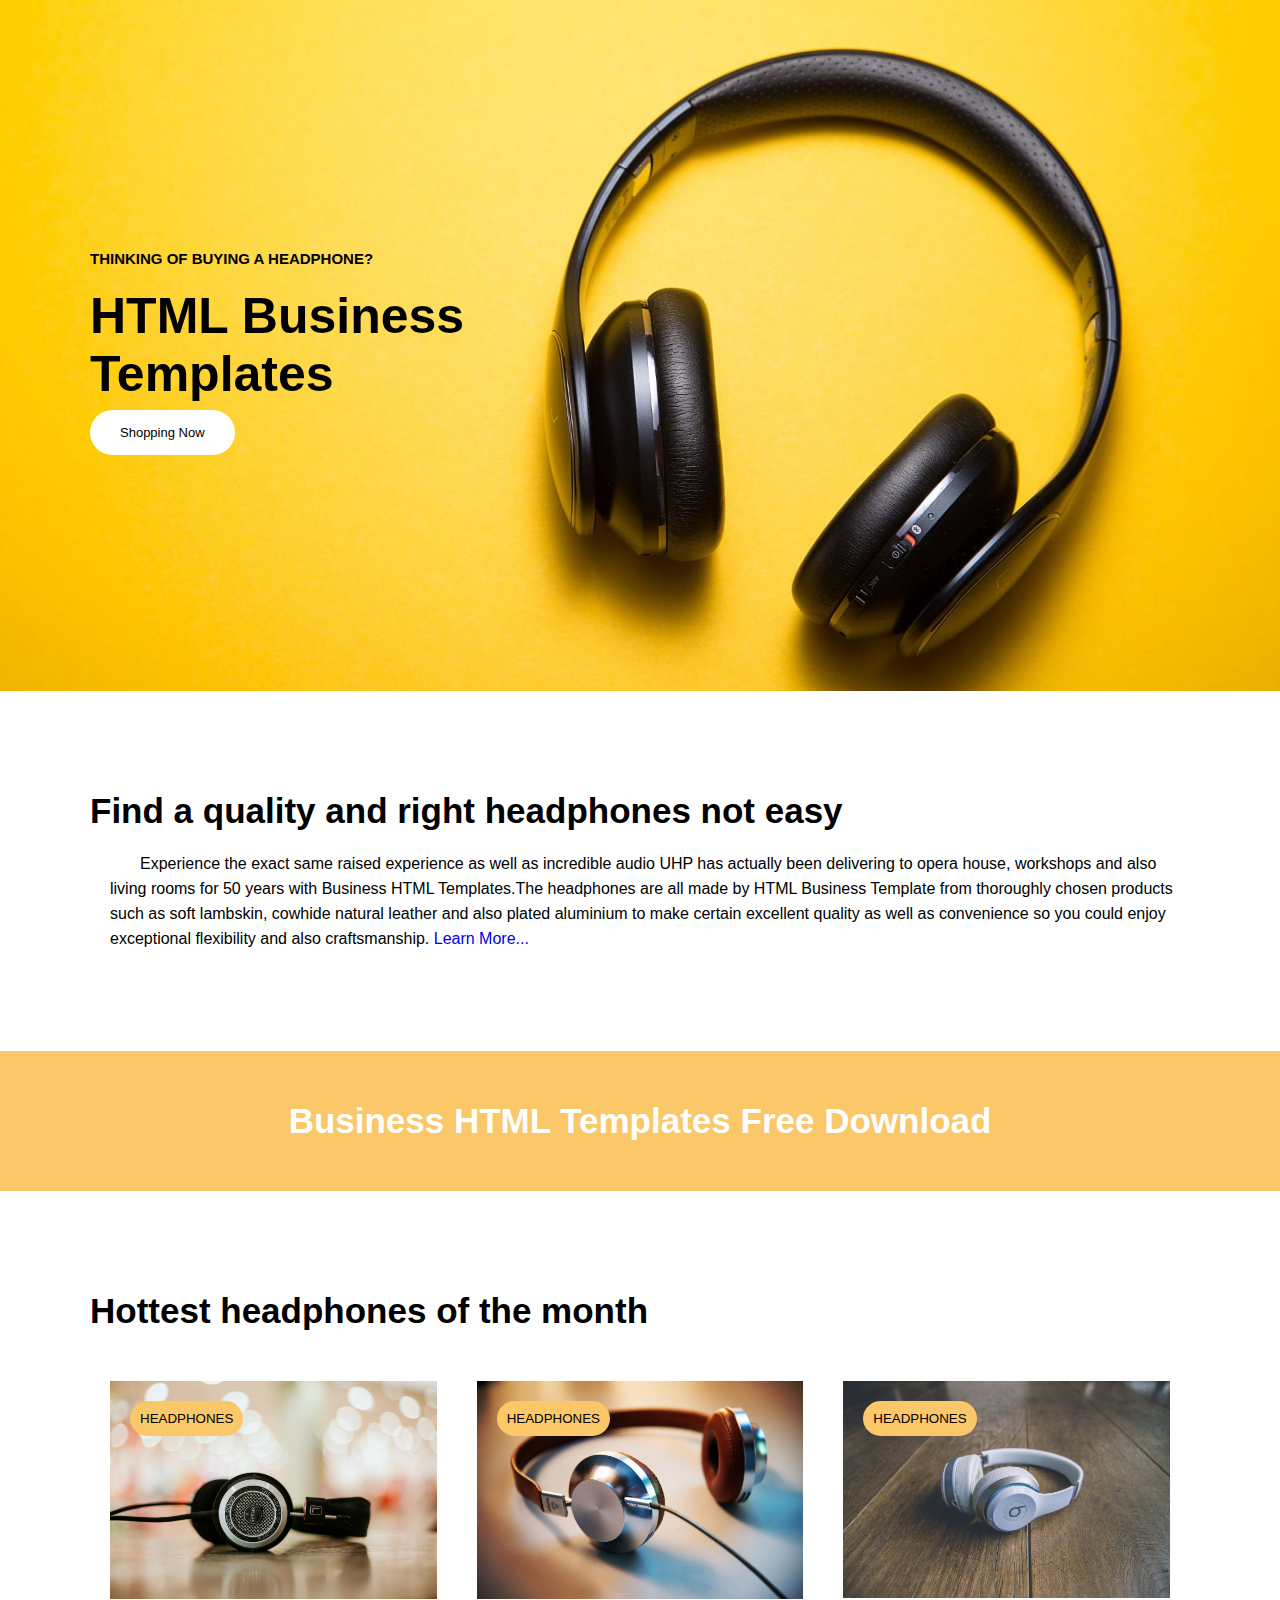
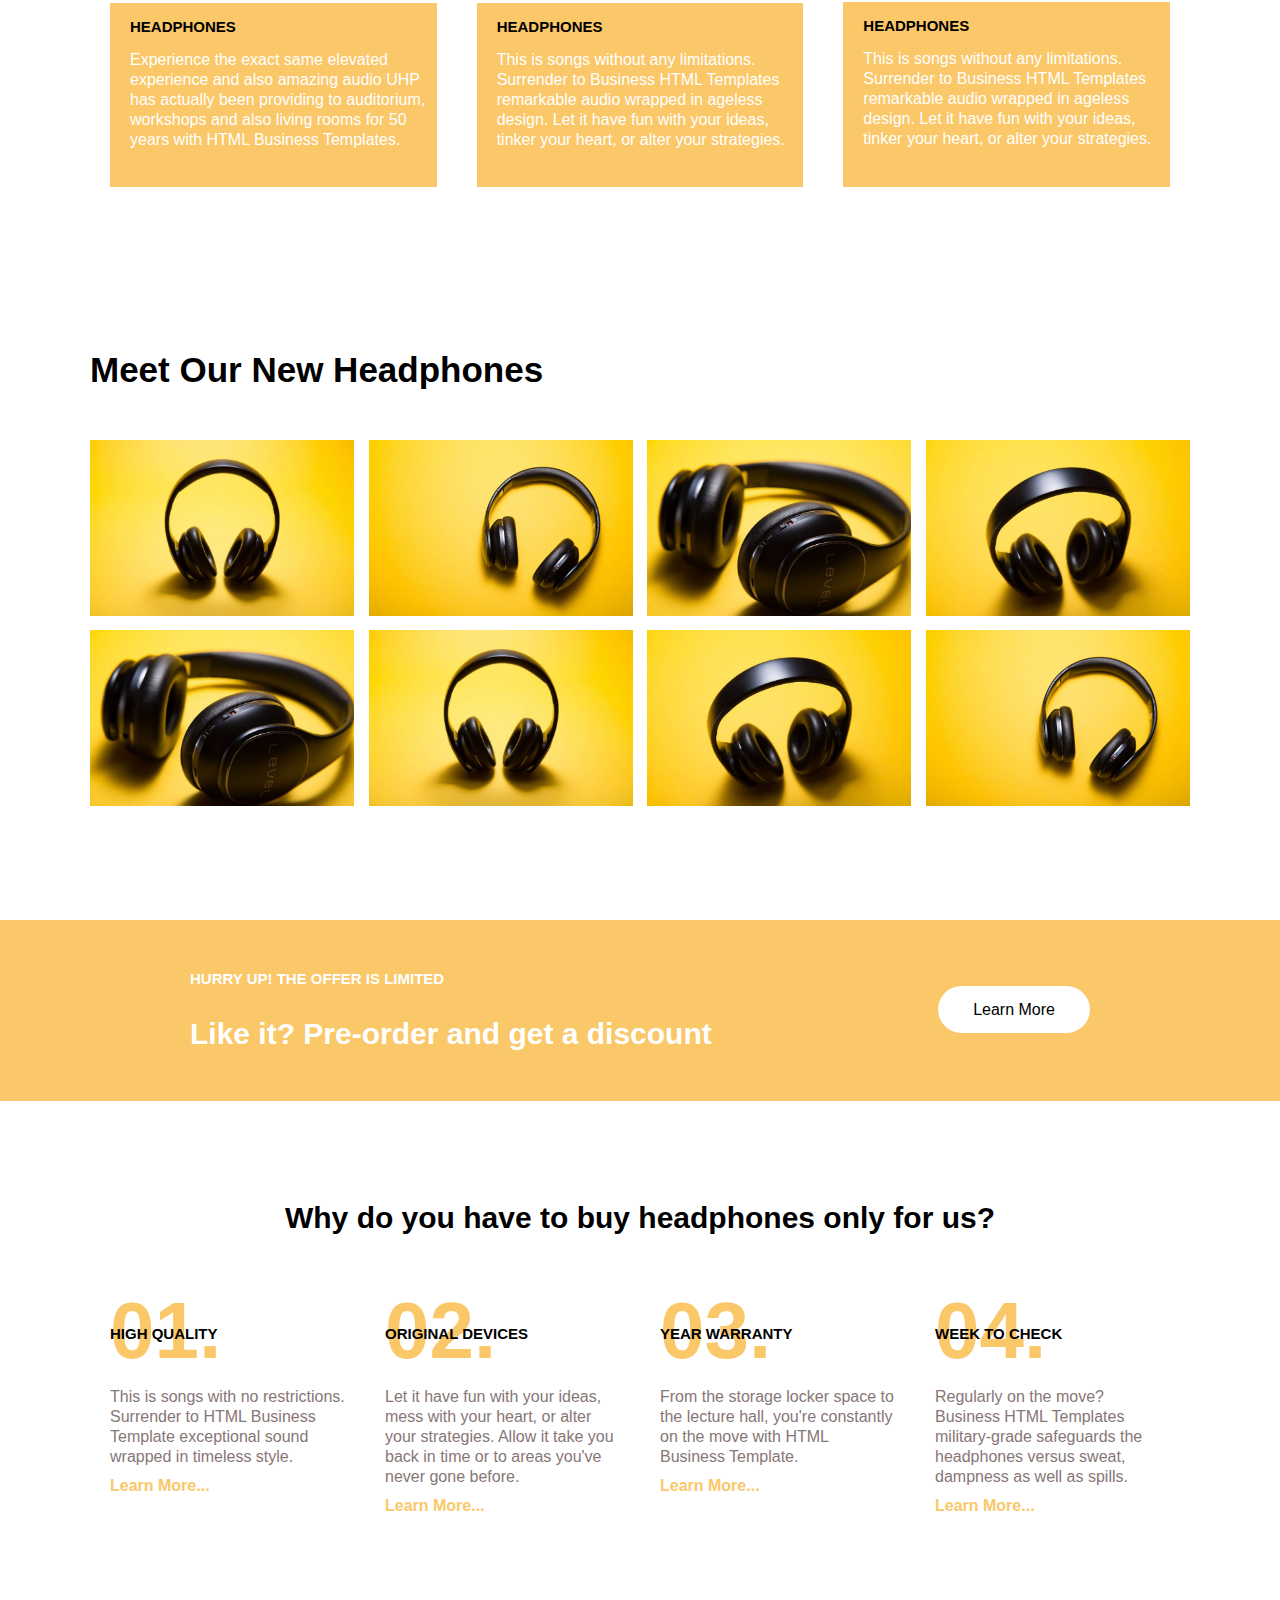
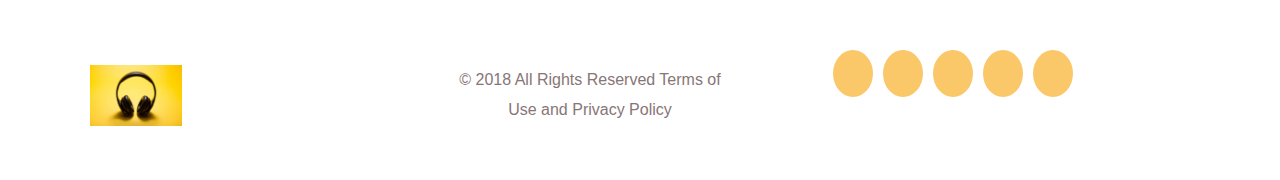
<file: Homework/index.html>
<!DOCTYPE html>
<html lang="en">

<head>
    <meta charset="UTF-8">
    <meta name="viewport" content="width=device-width, initial-scale=1.0">
    <meta http-equiv="X-UA-Compatible" content="ie=edge">
    <link rel="stylesheet" href="https://use.fontawesome.com/releases/v5.7.0/css/all.css"
        integrity="sha384-lZN37f5QGtY3VHgisS14W3ExzMWZxybE1SJSEsQp9S+oqd12jhcu+A56Ebc1zFSJ" crossorigin="anonymous">
    <link rel="stylesheet" href="css/style.css">
    <title>template</title>
</head>

<body>
    <header>
        <div class="continer">
            <div class=" HTML-bisiness">
                <p>THINKING OF BUYING A HEADPHONE?</p>
                <h1>HTML Business <br>Templates</h1>
                <div class="shopping"><a href="#">Shopping Now</a></div>
                <i class="fas fa-bars"></i>
            </div>
        </div>
    </header>
    <main>
        <section id="Find-a-quality">
            <div class="continer">
                <div class="Find">
                    <h2>Find a quality and right headphones not easy</h2>
                    <p>Experience the exact same raised experience as well as incredible audio UHP has actually been
                        delivering to opera house, workshops and also living rooms for 50 years with Business HTML
                        Templates.The headphones are all made by HTML Business Template from thoroughly chosen products
                        such as soft lambskin, cowhide natural leather and also plated aluminium to make certain
                        excellent quality as well as convenience so you could enjoy exceptional flexibility and also
                        craftsmanship.<a href="#"> Learn More...</a></p>
                </div>
            </div>
        </section>
        <section id="Business">
            <div class="continer">
                <h2>Business HTML Templates Free Download</h2>
            </div>
        </section>
        <section id="Hottest-headphones">
            <div class="continer">
                <h2>Hottest headphones of the month</h2>
                <div class="row-hottest">
                    <div class="col-4-headphones">
                        <div class="bmg1"><img src="img/03.jpg" alt="qara-nausnik"></img></div>
                        <div class="text">
                            <h3>HEADPHONES</h3>
                            <p>Experience the exact same elevated experience and also amazing audio UHP has actually
                                been providing to auditorium, workshops and also living rooms for 50 years with HTML
                                Business Templates.</p>
                            <div class="button"><button>HEADPHONES</button></div>
                        </div>

                    </div>
                    <div class="col-4-headphones">
                        <div class="bmg1"><img src="img/04.jpg" alt="gumusu-nausnik"></img></div>
                        <div class="text">
                            <h3>HEADPHONES</h3>
                            <p>This is songs without any limitations. Surrender to Business HTML Templates remarkable
                                audio wrapped in ageless design. Let it have fun with your ideas, tinker your heart, or
                                alter your strategies.</p>
                            <div class="button"><button>HEADPHONES</button></div>
                        </div>
                    </div>
                    <div class="col-4-headphones">
                        <div class="bmg1"><img src="img/05.jpg" alt="ag-nausnik"></img></div>
                        <div class="text">
                            <h3>HEADPHONES</h3>
                            <p>This is songs without any limitations. Surrender to Business HTML Templates remarkable
                                audio wrapped in ageless design. Let it have fun with your ideas, tinker your heart, or
                                alter your strategies.</p>
                            <div class="button"><button>HEADPHONES</button></div>
                        </div>
                    </div>
                </div>

            </div>
        </section>
        <section id="galery">
            <div class="continer">
                <h2>Meet Our New Headphones <i class="fas fa-fire-alt"></i></h2>

                <div class="row-galery">
                    <div class="col-3">
                        <img src="img/gallery00-1200x800-800x533.jpg" alt="nausnik"></img>
                        <div class="tex-galery">
                            <h3>Wireles</h3>
                            <i class="fas fa-plus"></i>
                        </div>
                    </div>
                    <div class="col-3">
                        <img src="img/malte-wingen-381988-unsplash-u7gjb6-2482955.jpg" alt="nausnik"></img>
                        <div class="tex-galery">
                            <h3>Touch Control</h3>
                            <i class="fas fa-plus"></i>
                        </div>
                    </div>
                    <div class="col-3">
                        <img src="img/gallery02-1200x800-800x533.jpg" alt="nausnik"></img>
                        <div class="tex-galery">
                            <h3>Sweat resistant</h3>
                            <i class="fas fa-plus"></i>
                        </div>
                    </div>
                    <div class="col-3">
                        <img src="img/malte-wingen-382148-1920x1280-800x533.jpg" alt="nausnik"></img>
                        <div class="tex-galery">
                            <h3>Moisture Production</h3>
                            <i class="fas fa-plus"></i>
                        </div>
                    </div>
                    <div class="col-3">
                        <img src="img/gallery02-1200x800-800x533.jpg" alt="nausnik"></img>
                        <div class="tex-galery">
                            <h3>30 Hr Power</h3>
                            <i class="fas fa-plus"></i>
                        </div>
                    </div>
                    <div class="col-3">
                        <img src="img/gallery00-1200x800-800x533.jpg" alt="nausnik"></img>
                        <div class="tex-galery">
                            <h3>On Ear Control</h3>
                            <i class="fas fa-plus"></i>
                        </div>
                    </div>
                    <div class="col-3">
                        <img src="img/malte-wingen-382148-1920x1280-800x533.jpg" alt="nausnik"></img>
                        <div class="tex-galery">
                            <h3>100 GB Memory</h3>
                            <i class="fas fa-plus"></i>
                        </div>
                    </div>
                    <div class="col-3">
                        <img src="img/malte-wingen-381988-unsplash-u7gjb6-2482955.jpg" alt="nausnik"></img>
                        <div class="tex-galery">
                            <h3>High Quality Audio</h3>
                            <i class="fas fa-plus"></i>
                        </div>
                    </div>
                </div>
            </div>
        </section>
        <section id="like-it">
            <div class="continer like-item">
                <div class="like">
                    <p>HURRY UP! THE OFFER IS LIMITED</p>
                    <h3>Like it? Pre-order and get a discount</h3>
                </div>
                <div><a href="#">Learn More</a></div>
            </div>
        </section>
        <section id="infos">
        <div class="continer">
            <h2>Why do you have to buy headphones only for us?</h2>
            <div class="row-info">
                <div class="col-3-info">
                <div class="items">01.</div>
                <h5>HIGH QUALITY</h5>
                <p>This is songs with no restrictions. Surrender to HTML Business Template exceptional sound wrapped in timeless style.</p>
                <div><a href="#">Learn More...</a></div>
                </div>
                <div class="col-3-info">
                        <div class="items">02.</div>
                        <h5>ORIGINAL DEVICES</h5>
                        <p>Let it have fun with your ideas, mess with your heart, or alter your strategies. Allow it take you back in time or to areas you've never gone before.</p>
                        <div><a href="#">Learn More...</a></div>
                        
                </div>
                <div class="col-3-info">
                        <div class="items">03.</div>
                        <h5>YEAR WARRANTY</h5>
                        <p>From the storage locker space to the lecture hall, you're constantly on the move with HTML Business Template.</p>
                        <div><a href="#">Learn More...</a></div>
                </div>
                <div class="col-3-info">
                        <div class="items">04.</div>
                        <h5>WEEK TO CHECK</h5>
                        <p>Regularly on the move? Business HTML Templates military-grade safeguards the headphones versus sweat, dampness as well as spills.</p>
                        <div><a href="#">Learn More...</a></div>
                </div>
            </div>
        </div>
        </section>
    </main>
    <footer>
        <section id="items">
         <div class="continer">
             <div class="row-item">
                 <div class="col-4-item">
                    <a href="#"><img src="img/gallery00-1200x800-800x533.jpg" alt="nausnik"><img></a> 
                 </div>
                 <div class="col-4-item">
                     <p>© 2018 All Rights Reserved Terms of Use and Privacy Policy</p>
                 </div>
                 <div class="col-4-item">
                        <ul>
                            <li><i class="fab fa-facebook-f"></i></li>
                            <li><i class="fab fa-twitter"></i></li>
                            <li><i class="fab fa-linkedin-in"></i></li>
                            <li><i class="fab fa-youtube-square"></i></li>
                            <li><i class="fas fa-rss-square"></i></li>
                        </ul>
                 </div>
             </div>
         </div>
        </section>
    </footer>
</body>

</html>
</file>
<file: Homework/css/style.css>
*{
  padding: 0;
  margin: 0;
  box-sizing: border-box;
  font-family: sans-serif;  
}
.continer{
    max-width: 1100px;
    margin: 0 auto;
}
header{
    background-image: url(../img/malte-wingen-381988-unsplash-u7gjb6-2482955.jpg);
    background-repeat: no-repeat;
    background-position: center;
    background-size: cover;
    padding:250px 0;
    position: relative;
}
.HTML-bisiness{
    display: flex;
    flex-direction: column;
}
.HTML-bisiness p{
    font-size: 15px;
    font-weight: bold;
    margin-bottom: 20px;
}
.HTML-bisiness h1{
    font-size: 50px;
    font-weight: bold;
    margin-bottom: 20px;
}
.HTML-bisiness .shopping a{
    background-color: #fff;
    padding: 15px 30px;
    border-radius: 50px;
    text-decoration: none;
    color:black;
    font-size: 13px;
}
.HTML-bisiness .shopping a:hover{
    background-color: rgb(199, 182, 182);
}
.HTML-bisiness i{
    font-size: 30px;
    position: fixed;
    top:3%;
    right:2%;
}
/* Find-a-quality-section */
#Find-a-quality{
    padding: 100px 0;
}
.Find h2{
font-size: 35px;
margin-bottom: 20px;
}
.Find p{
    text-indent: 30px;
    line-height: 25px;
    margin-left: 20px;
}
.Find a{
    text-decoration: none;
}
/* Business-section */
#Business{
    background-color: #FAC769;
    padding: 50px 0;
}
#Business h2{
    color: white;
    font-size: 35px;
    text-align: center;
}
/* Hottest-headphones-section */
#Hottest-headphones{
    padding: 100px 0;
}
#Hottest-headphones h2{
    font-size: 35px;
    margin-bottom: 50px;
}
.row-hottest{
    display: flex;
}
.col-4-headphones{
    width: 33.333%;
    padding: 0 20px;
    position: relative;
}
.col-4-headphones .bmg1 img{
    width: 100%;
    height: 100%;
   
}
.col-4-headphones .text{
    background-color: #FAC769;
    height: 50%;
    display: flex;
    flex-direction: column;
}
.col-4-headphones .text h3{
    color: black;
    margin-left: 20px;
    margin-bottom: 15px;
    margin-top: 15px;
    font-size: 15px;
}
.col-4-headphones .text p{
    color: #fff;
    margin-left: 20px;
    line-height: 20px;
}
.col-4-headphones .text .button{
    display: inline-block;
    
    
}
.col-4-headphones .text .button button{
    color: #000;
    background-color: #FAC769;
    padding: 8px;
    border-radius: 50px;
    border: 2px solid #FAC769;
    position: absolute;
    top:20px;
    left: 40px;
}
/* gallery-section */
#galery{
    padding: 100px 0;
}
.row-galery{
    display: flex;
    flex-wrap: wrap;
    justify-content:space-between;
}
.col-3{
    width: 24%;
    position: relative;
    cursor: pointer;
    margin-bottom: 10px;
}
.row-galery .col-3 img{
    width: 100%;
}
#galery h2{
    font-size: 35px;
    margin-bottom: 50px;
}
#galery h2 i{
    color: orange;
}
.col-3 .tex-galery h3{
    font-weight: bold;
    color: white;
    position: relative;
    top:120px;
    left: 10px;
}
.col-3 .tex-galery i{
    color: white;
    padding: 15px 20px;
    background-color: rgb(47, 44, 44);
    border-radius: 50%;
    position: relative;
    top:50px;
    left: 100px;
}
.col-3 .tex-galery{
    position: absolute;
    top:0;
    left: 0;
    right: 0;
    bottom: 0;
    opacity: 0;
    background-color: rgba(0, 0, 0, 0.5);
    transition: all 1s;

}
.col-3:hover .tex-galery{
    opacity: 1;

}
/* like-it section */
#like-it{
    padding: 50px 0;
    background-color: #FAC769;
}
.like-item{
    display: flex;
    justify-content: space-between;
    align-items: center;
}
.like{
    color: white;
    margin-left: 100px;
    font-weight: bold;
}
.like p{
    font-size: 15px;
    margin-bottom: 30px;
}
.like h3{
    font-size: 30px;
}
.like-item a{
    text-decoration: none;
    color: #000;
    padding: 15px 35px;
    background-color: #fff;
    border-radius: 50px;
    margin-right: 100px;
}
.like-item a:hover{
    background-color: rgb(187, 182, 182);
}
/* infos section */
#infos{
    padding: 100px 0;
}
#infos h2{
    font-size: 30px;
    text-align: center;
    margin-bottom: 50px;
}
.row-info{
    display: flex;
}
.col-3-info{
    width: 24%;
    position: relative;
    margin: 0 20px;
}
.col-3-info .items{
    color: #FAC769;
    font-size: 80px;
    font-weight: bold;
    margin-bottom: 10px;
}
.col-3-info h5{
    font-size: 15px;
    font-weight: bold;
    position: absolute;
    top: 40px;
    left: 0;
    right: 0;
    bottom: 0;
}
.col-3-info p{
    color: #877676;
    margin-bottom: 10px;
    line-height: 20px;
}
.col-3-info a{
text-decoration: none;
color: #FAC769;
font-weight: bold;
}
/* items section */
#items{
    padding: 50px 0;
}
.col-4-item{
    width: 33.333%;
}
.row-item .col-4-item img{
    width: 25%;
}
.row-item{
    display: flex;
}
.col-4-item p{
    text-align: center;
    color: #877676;
    line-height: 30px;
    margin-right: 100px;
}
.col-4-item ul li{
    font-size: 15px;
    font-weight: bold;
    list-style: none;
    margin-left: 10px;
    display: inline;
    color: white;
    background-color: #FAC769;
    padding: 15px 20px;
    border-radius: 100%;
    transition: all 1s;
}
.col-4-item ul li:hover{
    background-color: rgb(253, 216, 147);
}
</file>
